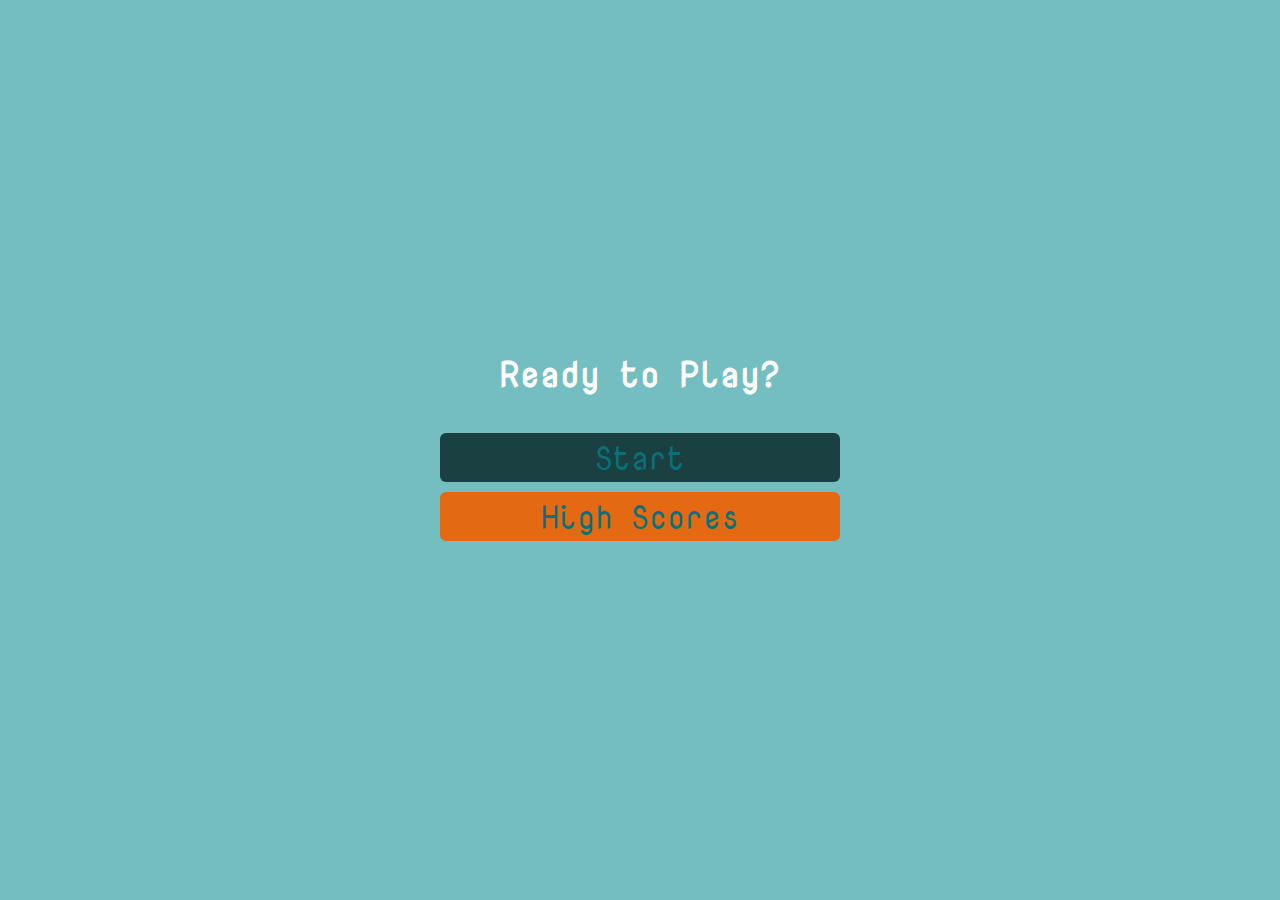
<file: index.html>
<!DOCTYPE html>
<html lang="en">
<head>
    <meta charset="UTF-8">
    <meta http-equiv="X-UA-Compatible" content="IE=edge">
    <meta name="viewport" content="width=device-width, initial-scale=1.0">
    <title>The Code Quiz</title>
    <link rel="stylesheet" href="./assets/style.css" />
</head>

<body>
    <!-- Area where quiz questions will be located -->
    <div class="container">
        <div id="home" class="flex-column flex-center">
            <h1>Ready to Play?</h1>
            <a id="startBtn" href="./game.html" class="btn">Start</a>
            <a href="/highscores.html" id="highscore-btn" class="btn">High Scores</a>
        </div>

    </div>


    <script src="./script.js"></script>
</body>
</html>
</file>
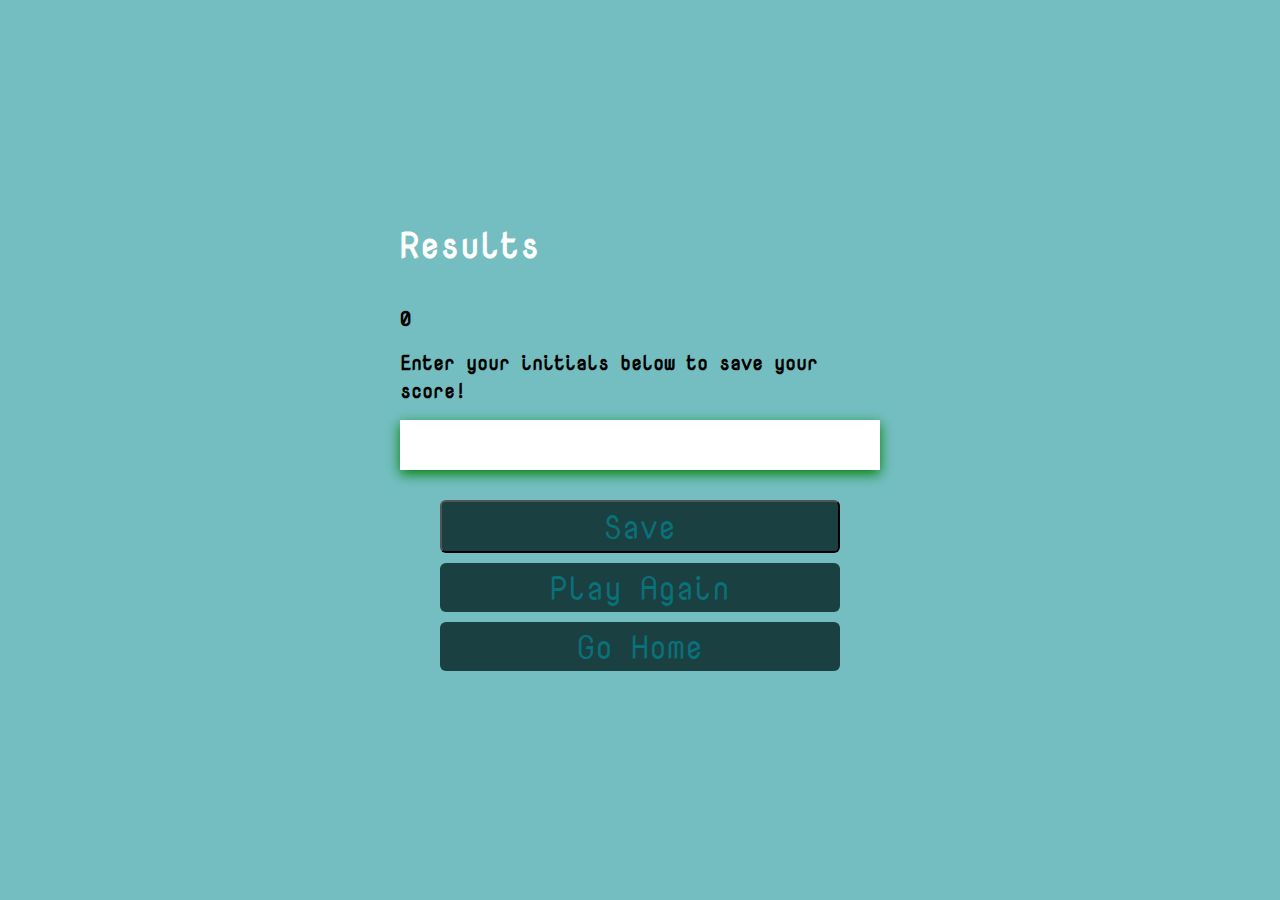
<file: end.html>
<!DOCTYPE html>
<html lang="en">
<head>
    <meta charset="UTF-8">
    <meta http-equiv="X-UA-Compatible" content="IE=edge">
    <meta name="viewport" content="width=device-width, initial-scale=1.0">
    <title>Results</title>
    <link rel="stylesheet" href="./assets/style.css" />
</head>
<body>
    <div class="container">
        <div id="end" class="-flex-center flex-column">
            
            <h1 id="Results">Results</h1>
             <h2 id="myfinalScore">0</h2>
                <form class="end-form-container">
                    <h2 id=""end-text">Enter your initials below to save your score!</h2>
                    <input type="text" name="name" id="username" placeohlder="Enter your initials">
                    <button class="btn" id="saveScoreBtn"type="submit" 
                    onclick="savemyScores(event)">Save</button>
                    
                    <a href="./game.html" class="btn">Play Again</a>
                    <a href="./" class="btn">Go Home</a>
                </form>
                
        </div>

    </div>
    <script src="./end.js"></script>
</body>
</html>
</file>
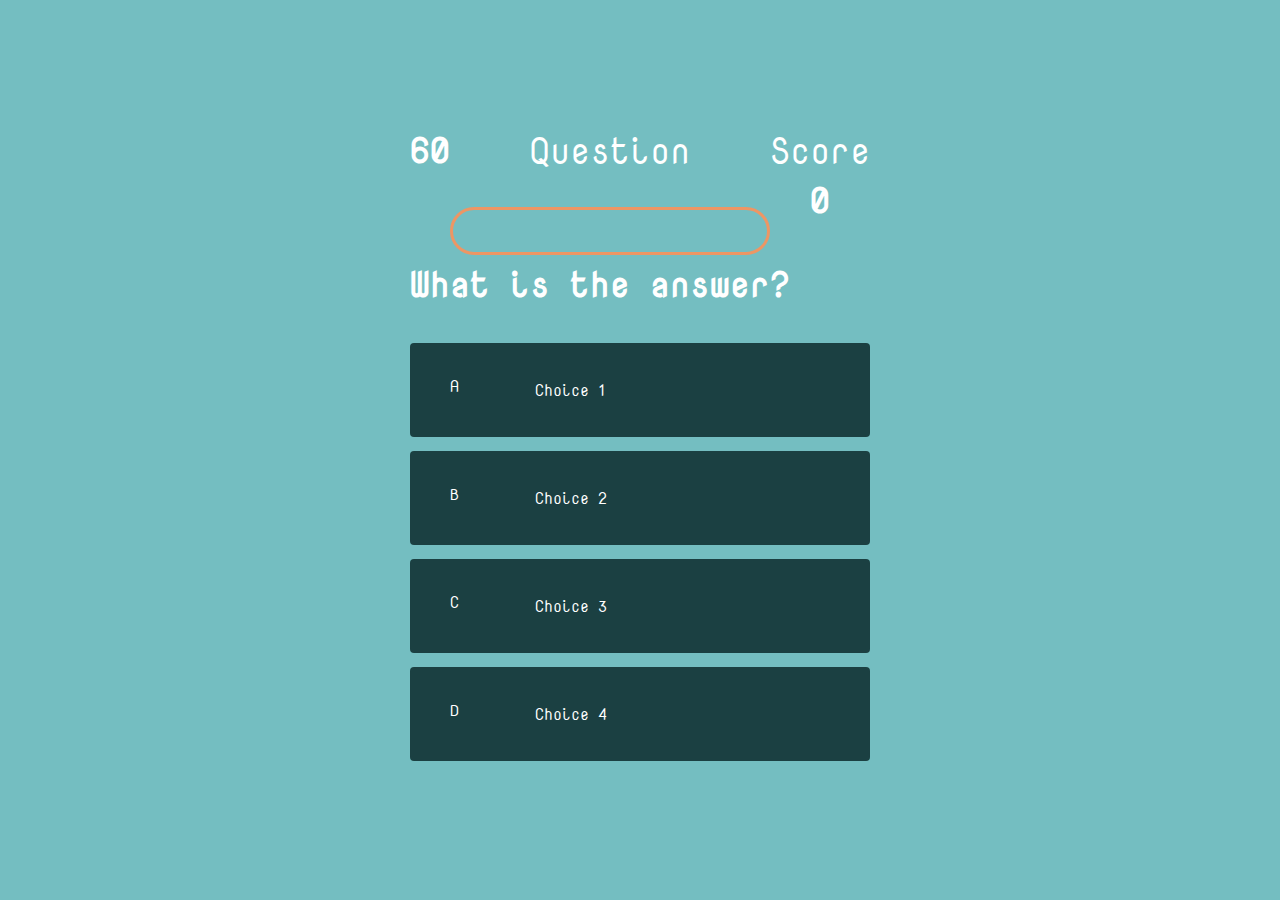
<file: game.html>
<!DOCTYPE html>
<html lang="en">
<head>
    <meta charset="UTF-8">
    <meta http-equiv="X-UA-Compatible" content="IE=edge">
    <meta name="viewport" content="width=device-width, initial-scale=1.0">
    <title>Quiz Time</title>
    <link rel="stylesheet" href="./assets/style.css" />
    <link rel="stylesheet" href="./assets/game.css" />
</head>
<body>
    <div class="container">
        <div id="game" class="justify-center flex -column">
            <div id="hud">
                <h1 id="timer">60</h1>
                <div class="hud-item">
                    <p id="progresstext" class="hud-prefix">
                        Question
                    </p>
                    <div id="progressBar">
                       <div id="progressBarFull"></div>  
                    </div>
                </div>
                <div class="hud-item">
                    <p class="hud-prefix">
                        Score
                    </p>
                    <h1 class="hud-main-text" id="Score">
                        0
                    </h1>
                </div>
            </div>
            <h1 id="Question">What is the answer?</h1>
            <!-- Question 1 -->
            <div class="choice-container">
                <p class="choice-prefix">A</p>
                <p class="choice-text" data-number="1">Choice 1</p>
            </div>
            <!-- Question 2 -->
            <div class="choice-container">
                <p class="choice-prefix">B</p>
                <p class="choice-text" data-number="2">Choice 2</p>
            </div>
            <!-- Question 3 -->
            <div class="choice-container">
                <p class="choice-prefix">C</p>
                <p class="choice-text" data-number="3">Choice 3</p>
            </div>    
            <!-- Question 4 -->
            <div class="choice-container">
                <p class="choice-prefix">D</p>
                <p class="choice-text" data-number="4">Choice 4</p>
            </div>
        </div>
    </div>
    <script src="./script.js"></script>
</body>
</html>
</file>
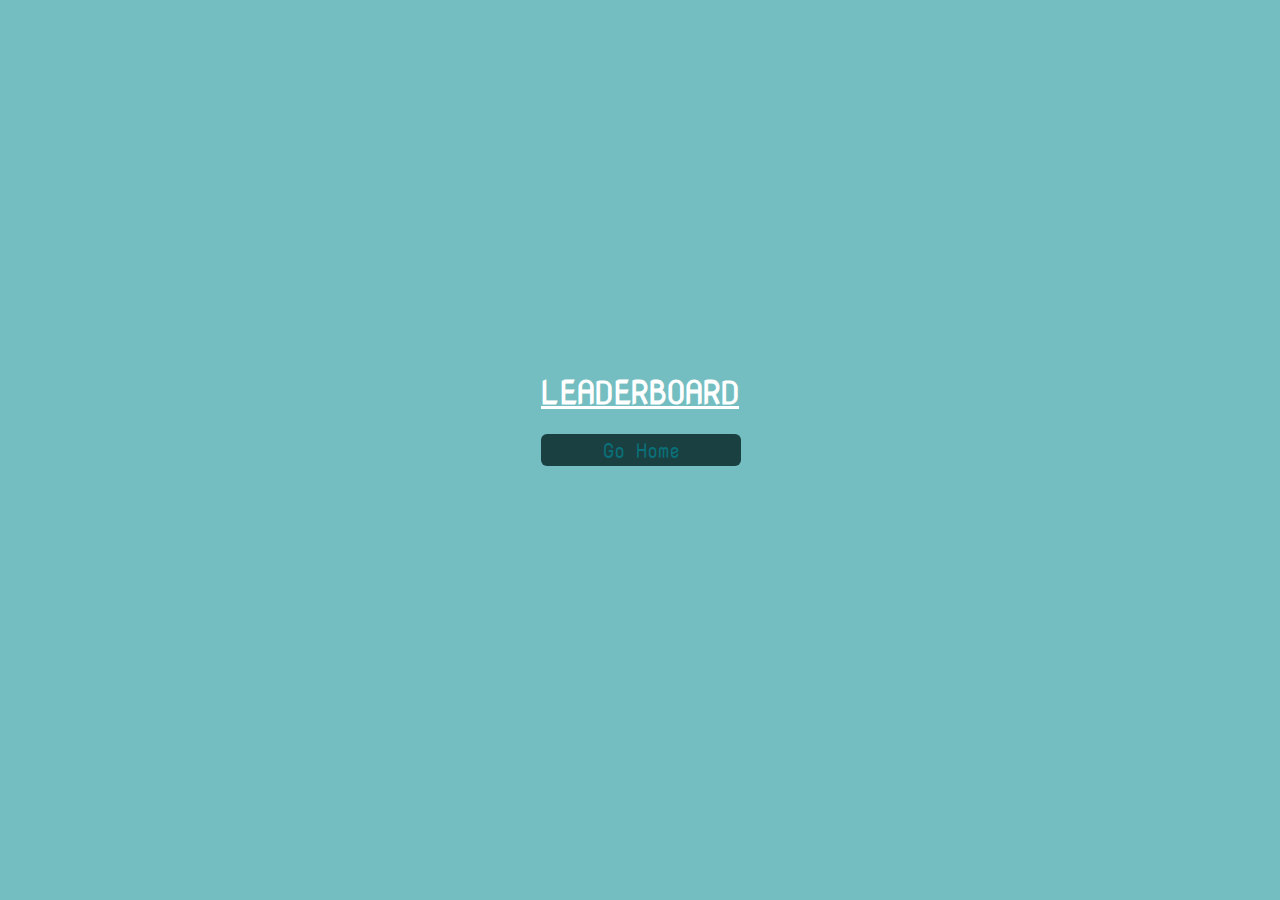
<file: highscores.html>
<!DOCTYPE html>
<html lang="en">
<head>
    <meta charset="UTF-8">
    <meta http-equiv="X-UA-Compatible" content="IE=edge">
    <meta name="viewport" content="width=device-width, initial-scale=1.0">
    <title>High Scores</title>
    <link rel="stylesheet" href="./assets/style.css" />
    <link rel="stylesheet" href="./assets/highscores.css" />
</head>
<body>
    <div class="container">
        <div id="highScores" class="flex-center">
            <div id="finalScore">LEADERBOARD</div>
            <ul id="highScoresList">100</ul>

            <div id ="home">
                <a href="./" class="btn">Go Home</a>
            </div> 
        </div>      
    </div>
</body>
<script src="./highscores.js"></script>
</html>
</file>
<file: assets/style.css>
@import url('https://fonts.googleapis.com/css2?family=Nova+Mono&display=swap'); 

:root {
    background-color:rgb(116, 190, 193);
}

/* universal settings */
* {
    box-sizing: border-box;
    margin: 0;
    padding: 0;
    font-size: 16px;
    font-family: 'Nova Mono', monospace;
}

h1 {
    font-size: 35px;
    color: #fff;
    margin-bottom: 35px;
}

h2 {
    font-size: 20px;
    margin-bottom: 16px;
}

.container {
    width: 75vw;
    height: 100vh;
    display: flex;
    justify-content: center;
    align-items: center;
    max-width: 1280px ;
    margin: 0 auto;
}

.flex-column {
    display: flex;
    flex-direction: column;
}

.flex-center {
    justify-content: center;
    align-items: center;
}


.justify-center {
    justify-content: center;
}

.text-center {
    text-align: center;
}

.hidden {
    display: none;

}

/* styling of btn */
.btn {
    font-size: 32px;
    padding: 2px 0;
    width: 400px;
    text-align: center;
    margin-bottom:10px;
    text-decoration: none;
    color: rgb(9,113,121);
    background:rgb(27, 64, 66);
    border-radius: 6px;
}

/* hover effects */
.btn:hover {
    cursor: pointer;
    box-shadow: 0 3.2px 16.2px 0 rgb(237, 150, 100);
    transition:transform 150ms;
    transform: scale(1.03); 
}

.btn[disabled]:hover {
    cursor: not-allowed;
    box-shadow: none;
    transform: none;
}

#highscore-btn {
    background: rgb(227, 105, 19); 
}

#highscore-btn:hover {
    box-shadow: 0 3.2px 16.2px 0 rgb(9,113,121);
}

/* End Page CSS*/

.end-form-container {
    width: 100%;
    display: flex;
    flex-direction: column;
    align-items: center;
    max-width: 480px;
}

input {
    margin-bottom: 12px;
    width: 300px;
    padding: 14px;
    font-size: 16px;
    border: none;
    box-shadow: 0 4px 12px 0 green;
}

input::placeholder {
    color: #aaa;
}

#username {
    margin-bottom: 30px;
    width: 100%;
    outline: none;
}

#end-text {
    margin-bottom: 30px;
    width: 100%;
    outline: none;

}

#saveScoreBTN {
    border: none;
  
    
}
</file>
<file: assets/game.css>
body {
    color: #fff;
}

.choice-container {
    display: flex;
    margin-bottom: 14px;
    width: 100%;
    border-radius: 4px;
    background:rgb(27, 64, 66);
    font-size: 36px;
    max-width: 1280px;
}

 .choice-container:hover {
    cursor: pointer;
    box-shadow: 0 3.2px 16.2px 0 rgb(237, 150, 100);
    transform: scale(1.02);
    transform: transition 100ms;
 }

 .choice-prefix {
    padding:32px 40px;
    color: white;
 }

 .choice-text {
    padding: 36px;
    width: 100%;
 }

 .correct {
    background-color: darkgreen;
 }

 .incorrect {
    background-color: rgb(255, 0, 0);
 }

 /* heads up Display */
 #hud {
    display: flex;
    justify-content: space-between;
 }

 .hud-prefix {
    text-align: center;
    font-size: 36px;
 }

 .hud-main-text {
    text-align: center;
 }

#progressBar {
    width: 320px;
    height: 48px;
    border: 3px solid rgb(237, 150, 100);
    margin-top: 32px;
    border-radius: 50px;
    overflow: hidden;
 }
 #progressBarFull {
    height: 100%;
    background-color: rgb(237, 150, 100);
    width: 0%;
 }

 @media screen and (max-width: 768px) {
    .choice-container {
        min-width: 640px;
 }
}
</file>
<file: assets/highscores.css>
body {
    color: #fff;
}


#highScores{
    list-style: none;
    margin-bottom: 60px;
} 

.high-score {
    font-size: 20px;
    margin-bottom: 20px;
}

#finalScore {
    font-size: 32px;
    text-decoration: underline;
    margin-bottom: 20px;
    font-weight: bold;
}  

#home {
    display: flex;
}

.btn {
    font-size: 20px;
    width: 200px;
    text-align: center;
    margin-bottom:6px;
    text-decoration: none;
    color: rgb(9,113,121);
    background:rgb(27, 64, 66);
    border-radius: 6px;
    margin-right: -90px;
}
</file>
